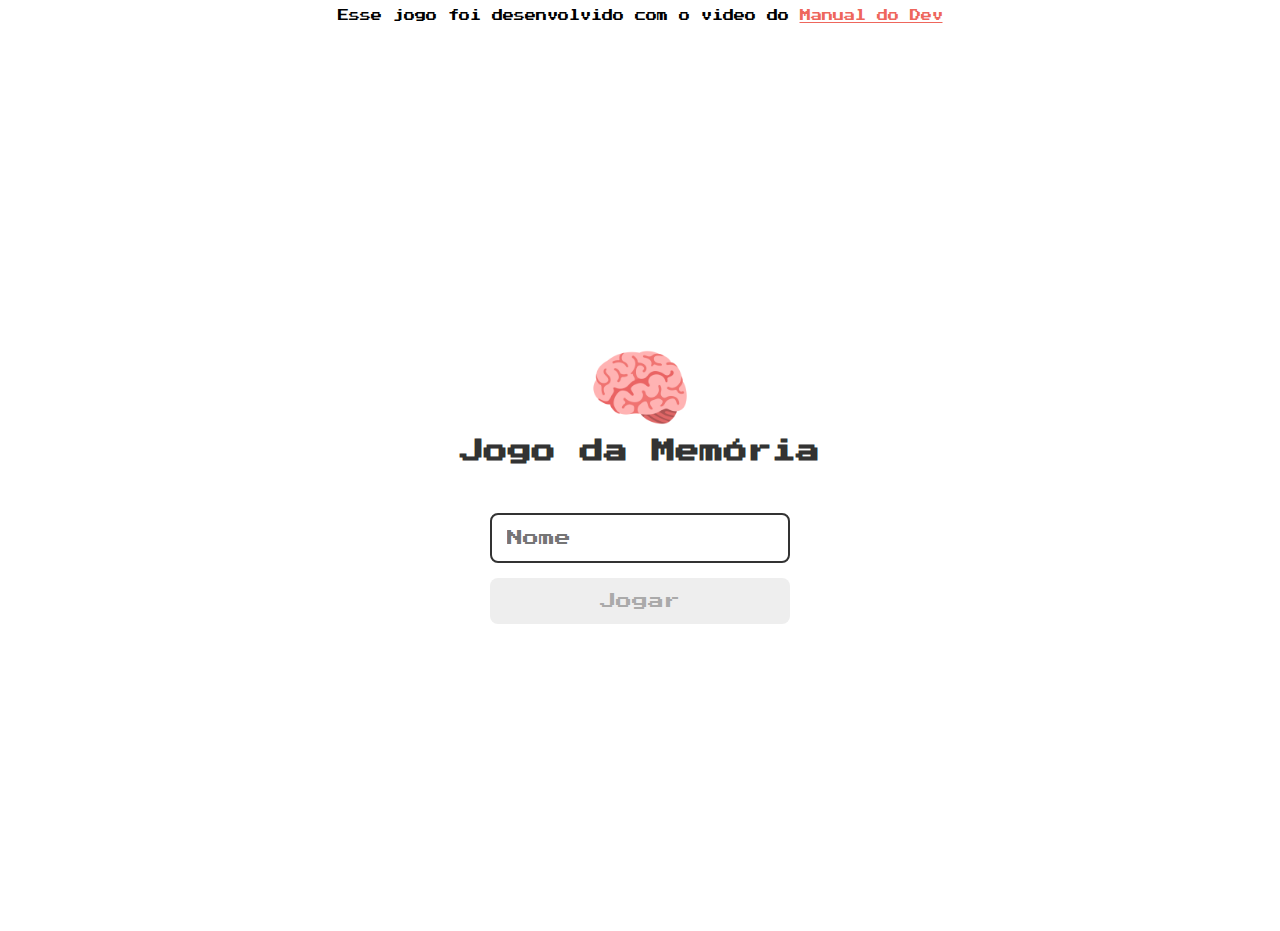
<file: jogo-memoria-javascript/index.html>
<!DOCTYPE html>
<html lang="pt-br">
<head>
    <meta charset="UTF-8">
    <meta http-equiv="X-UA-Compatible" content="IE=edge">
    <meta name="viewport" content="width=device-width, initial-scale=1.0">

    <link rel="stylesheet" href="./css/reset.css">
    <link rel="stylesheet" href="./css/login.css">

    <!-- Usado o atributo defer para que o script seja sempre executado por último -->
    <script defer src="./js/login.js"></script>

    <title>Jogo da memória em JavaScript - Login</title>
</head>
<body>
    <div class="refer">
        <span>Esse jogo foi desenvolvido com o video do <a href="https://www.youtube.com/watch?v=NV88N1r2Qkg&ab_channel=ManualdoDev" target="_blank">Manual do Dev</a></span>
    </div>
    <form class="login-form">
        <div class="login-header">
            <img src="./images/brain.png" alt="brain icon">
            <h1>Jogo da Memória</h1>
        </div>

        <input type="text" placeholder="Nome" class="login-input">
        <button type="submit" class="login-button" disabled>Jogar</button>

    </form>
</body>
</html>
</file>
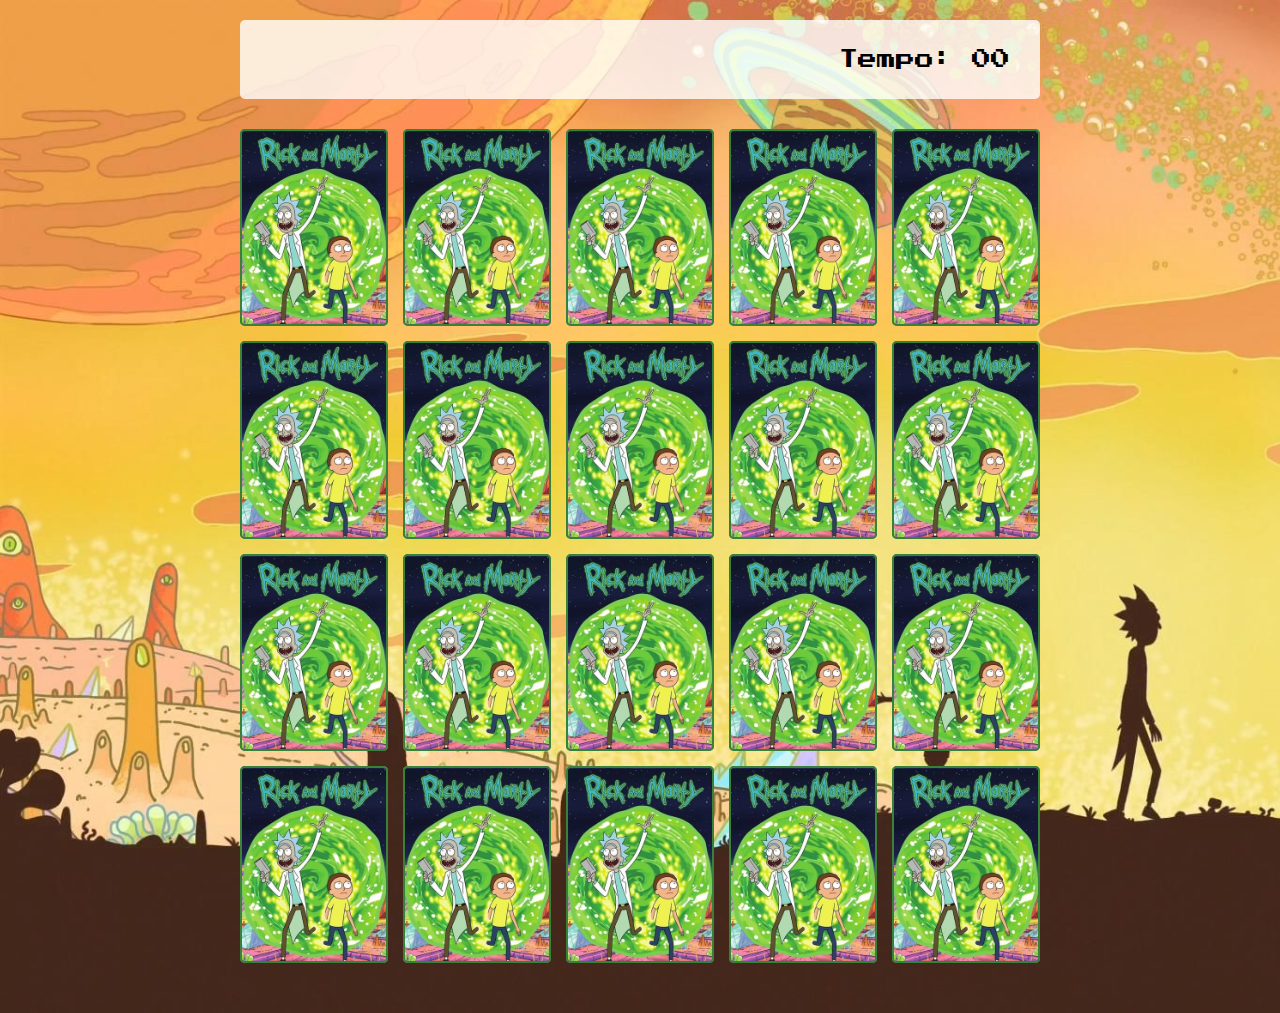
<file: jogo-memoria-javascript/pages/game.html>
<!DOCTYPE html>
<html lang="pt-br">
<head>
    <meta charset="UTF-8">
    <meta http-equiv="X-UA-Compatible" content="IE=edge">
    <meta name="viewport" content="width=device-width, initial-scale=1.0">

    <link rel="stylesheet" href="../css/reset.css">
    <link rel="stylesheet" href="../css/game.css">

    <script defer src="../js/game.js"></script>

    <title>Jogo da Memória</title>
</head>
<body>

    <main>
        <header>
            <span class="player"></span>
            <span>Tempo: <span class="timer">00</span></span>
        </header>
        
        <div class="grid"></div>
    </main>

</body>
</html>
</file>
<file: jogo-memoria-javascript/css/login.css>
.login-form {
    display: flex;
    flex-direction: column;
    align-items: center;
    height: 100vh;
    justify-content: center;
}
.login-header {
    align-items: center;
    display: flex;
    flex-direction: column;
    justify-content: center;
    margin-bottom: 50px;
}
.login-header img {
    width: 100px;
}
.login-header h1 {
    color: #333;
    font-size: 1.5em;
}
.login-input {
    border: 2px solid #333;
    border-radius: 8px;
    color: #333;
    font-size: 1em;
    margin-bottom: 15px;
    /* Ocupa toda a tela se for menor de 300px */
    max-width: 300px;
    width: 100%;
    outline: none;
    padding: 15px;
}

.login-button {
    background-color: #ee665c;
    border-radius: 8px;
    color: #fff;
    cursor: pointer;
    font-size: 1em;
    max-width: 300px;
    padding: 15px;
    width: 100%;
}

/* Usando a pseudo-class disabled para quando o botão estiver desabilitado*/
.login-button:disabled {
    background-color: #eee;
    color: #aaa;
    cursor: auto;
}

/* Referencia ao criador do jogo */
.refer {
    display: flex;
    justify-content: center;
    padding: 10px;
    font-size: 0.7em;
}

.refer:hover a {
    color: #ee665c;
}
</file>
<file: jogo-memoria-javascript/css/game.css>
main {
    display: flex;
    flex-direction: column;
    /* Ocupa 100% da tela*/
    width: 100%;
    /* Ocupa 100% da altura da view port */
    min-height: 100vh;
    align-items: center;
    justify-content: center;
    padding: 20px 20px 50px;
    background-image: url(../images/bg.jpg);
    /* Ajusta a imagem na tela */
    background-size: cover;
}

header {
    display: flex;
    align-items: center;
    background-color: rgba(255, 255, 255, 0.8);
    font-size: 1.2em;
    /* Deixa um espaço entre os itens */
    justify-content: space-between;
    width: 100%;
    max-width: 800px;  
    padding: 30px;
    margin: 0 0 30px;
    border-radius: 5px;
}

.grid {
    display: grid;
    /* Para definir o tamanho/quantidade das colunas do GRID*/
    /* Para dividir o GRID em colunas de acordo com todo o tamanho disponivel usa-se o 1fr (1 fração), e foi usado também a função repeat(), que retorna a multiplicação do primeiro parametro pelo segundo*/
    grid-template-columns: repeat(5, 1fr);
    gap: 15px;
    width: 100%;
    max-width: 800px;
    margin: 0 auto;
}

.card {
    /* Define a proporção do height */
    aspect-ratio: 3/4;
    width: 100%;
    border-radius: 5px;
    position: relative;
    /* Tempo de transição do efeito de rotação do card */
    transition: all 400ms ease;
    /* Para preservar um comportamento em 3D */
    transform-style: preserve-3d;
    /* Cor de fundo para a transparencia ficar em cima de uma cor e não do fundo da imagem principal */
    background-color: #ccc;
}

.face {
    width: 100%;
    height: 100%;
    position: absolute;
    background-size: cover;
    background-position: center;
    border: 2px solid #39813a;
    border-radius: 5px;
    /* Transição mais suave para quando ficar opaca */
    transition: all 400ms ease;
}

.front {
    /* Deixa o face invertido para que quando o back for girado o face volte a posição normal */
    transform: rotateY(180deg);
    
}

.back {
    background-image: url('../images/back.png');
    /* Oculta a parte de tras da face, para que quando o card for girado a div front apareça */
    backface-visibility: hidden;
}

.reveal-card {
    /* Gira o card no eixo Y 180 graus */
    transform: rotateY(180deg);
}

.disabled-card {
    /* Deixa a imagem em preto e branco */
    filter: saturate(0);
    /* Deixa a imagem opaca */
    opacity: 0.5;
}
</file>
